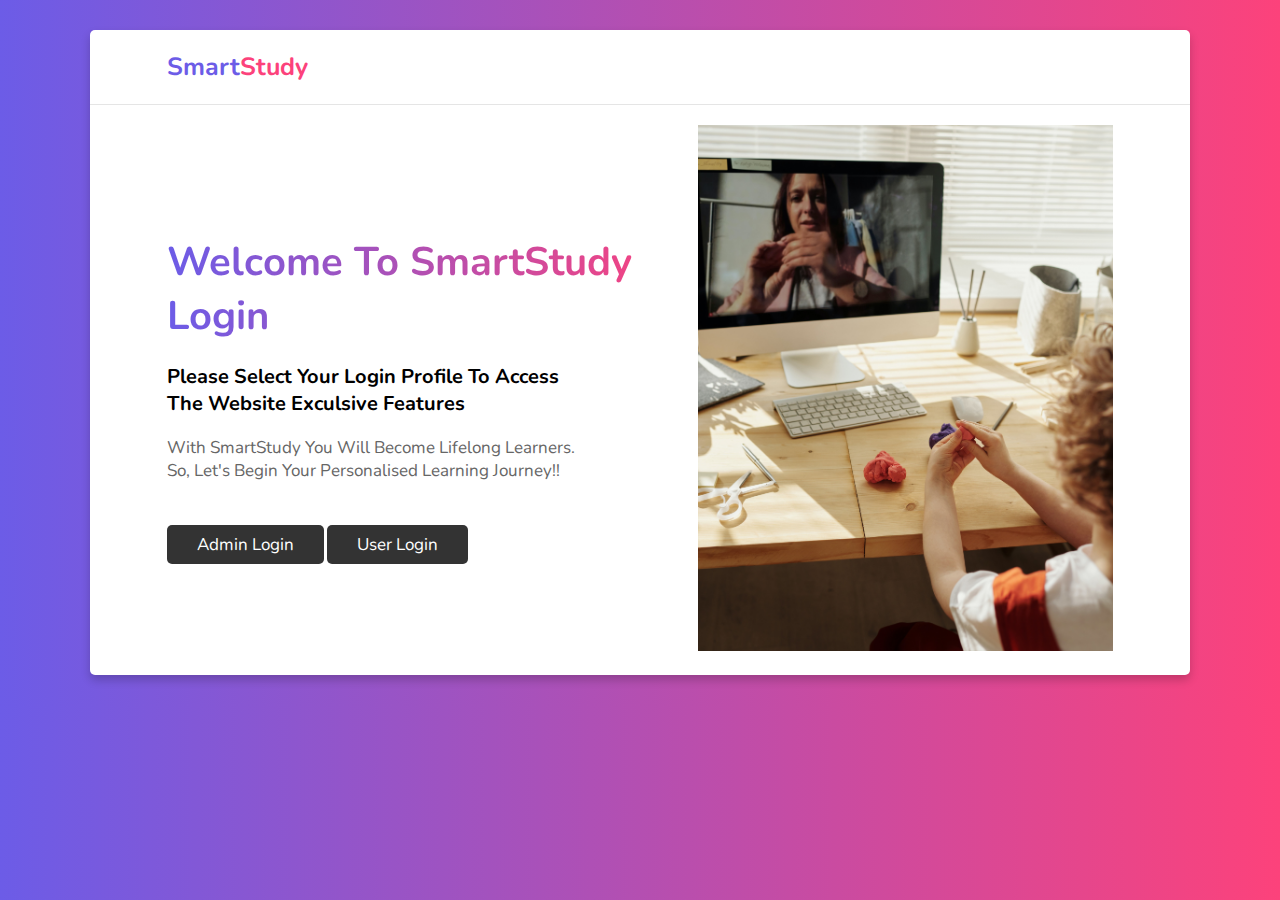
<file: MiniProj/src/main/webapp/index.html>
<!DOCTYPE html>
<html>
<head>

    <meta charset="UTF-8">
    <meta name="viewport" content="width=device-width, initial-scale=1.0">
    <title>home</title>

    <!-- font awesome cdn link  -->
    <link rel="stylesheet" href="https://cdnjs.cloudflare.com/ajax/libs/font-awesome/5.15.3/css/all.min.css">

    <!-- custom css file link  -->
    <link rel="stylesheet" href="style.css">
    
<title>Admin Login </title>
</head>

<body>



<div class="container">

<header>

    <a href="#" class="logo">Smart<span>Study</span></a>
    

    <div id="menu" class="fas fa-bars"></div>

</header>


<section class="home">

    <div class="content">
        <h3>Welcome to SmartStudy <br>Login</h3>
        

            <h1>Please select your Login Profile to access <br>
            the website exculsive features
            </h1>
            <br>
          <p>
         
            With SmartStudy You will Become lifelong learners. <br>
            So, Let's Begin your personalised learning journey!!
          </p>
          
          <br><br>
          
        
		<a href = "admin.html" class = "btn"> Admin login </a> 
		<a href = "home.html" class = "btn" > User Login</a>
    </div>

    <div class="image">
        
               <img src="land.jpg" alt="">
    </div>

</section>
</div>
</body>
</html>
</file>
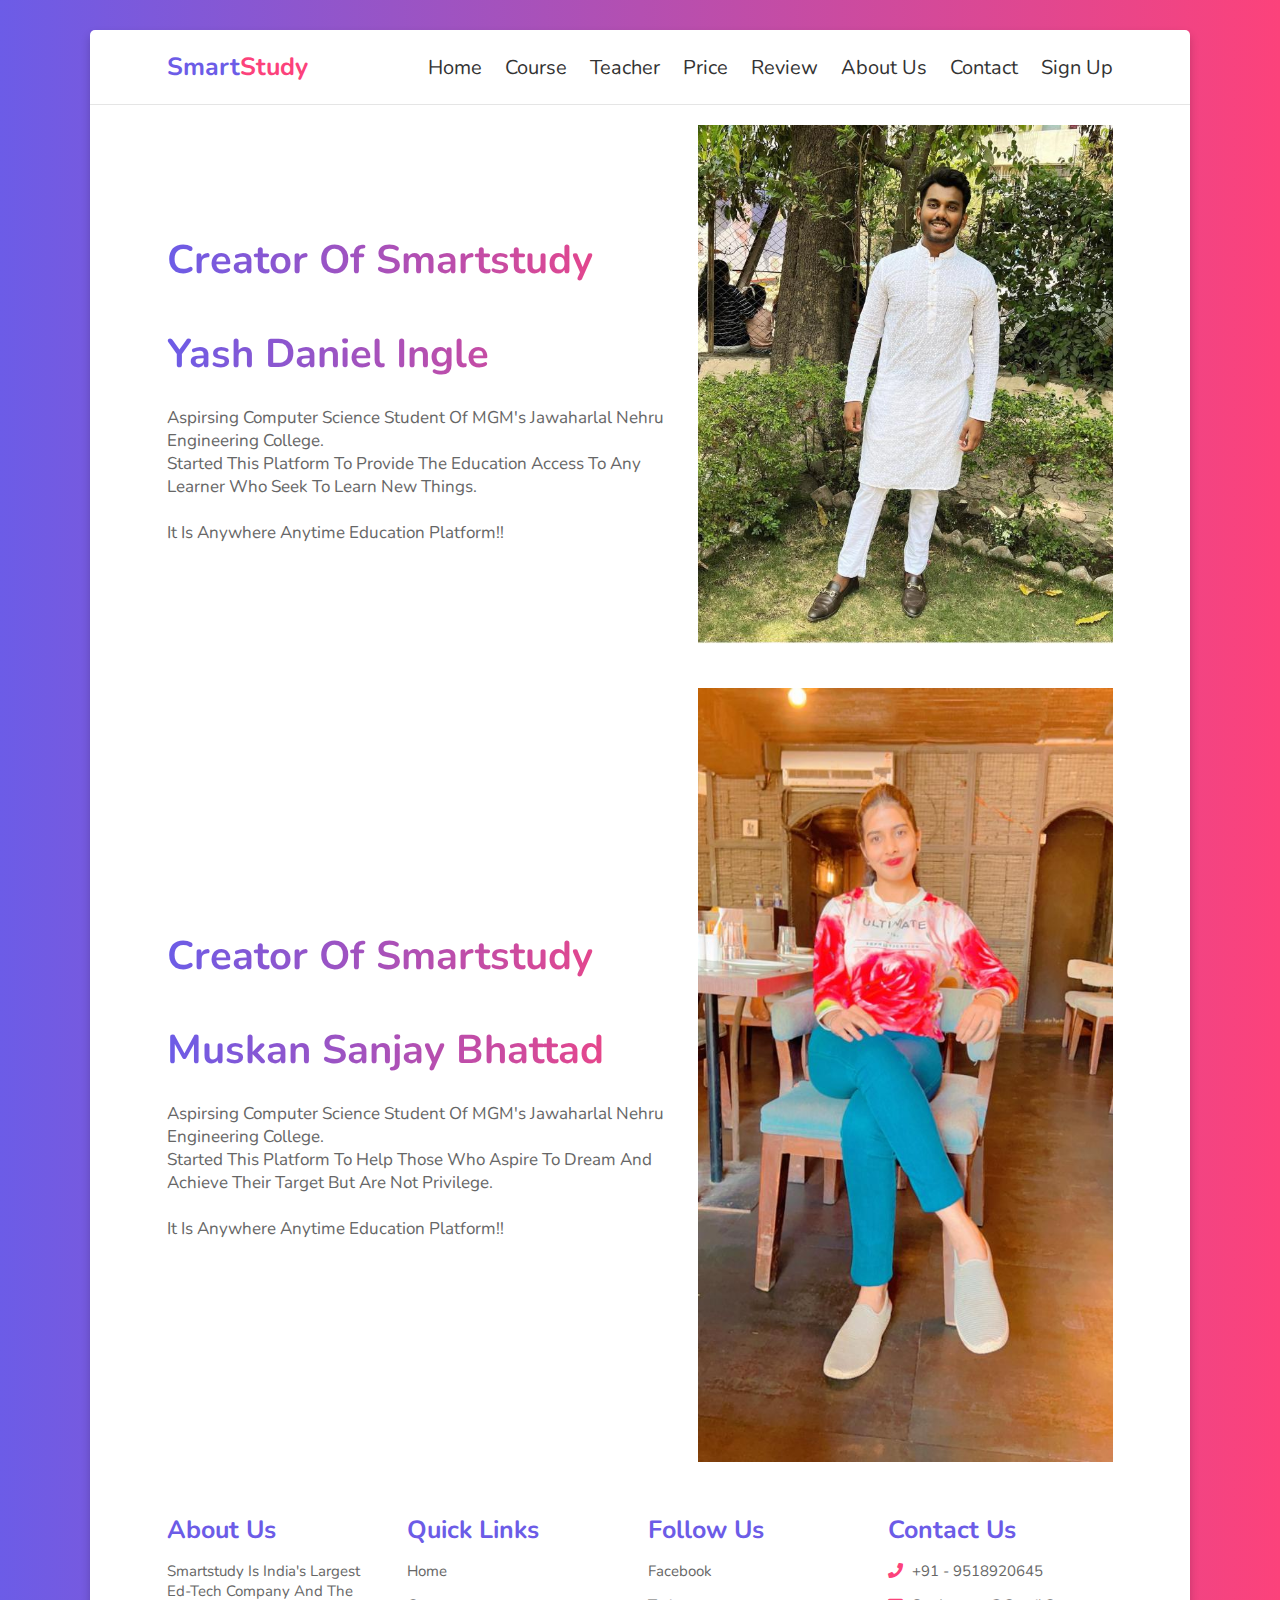
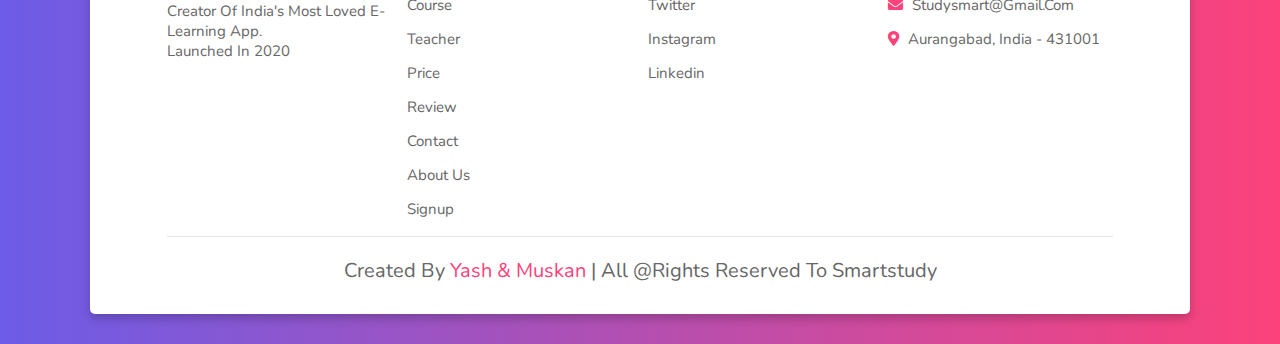
<file: MiniProj/src/main/webapp/aboutus.html>
<!DOCTYPE html>
<html lang="en">
<head>
    <meta charset="UTF-8">
    <meta name="viewport" content="width=device-width, initial-scale=1.0">
    <title>home</title>

    <!-- font awesome cdn link  -->
    <link rel="stylesheet" href="https://cdnjs.cloudflare.com/ajax/libs/font-awesome/5.15.3/css/all.min.css">

    <!-- custom css file link  -->
    <link rel="stylesheet" href="style.css">

</head>
<body>
    
<div class="container">

<header>

    <a href="home.html" class="logo">Smart<span>Study</span></a>
    

    <div id="menu" class="fas fa-bars"></div>

    <nav class="navbar">
       
        <a href="home.html">home</a>
        <a href="course.html">course</a>
        <a href="teacher.html">teacher</a>
        <a href="price.html">price</a>
        <a href="review.html">review</a>
        <a href="aboutus.html">About Us</a>
        <a href="contact.html">contact</a>
        <a href="signup.html">Sign Up</a>
    </nav>

</header>


<section class="home">

    <div class="content">
        <h3>Creator of Smartstudy</h3>
        <h3>Yash Daniel Ingle</h3>

        <p>
            Aspirsing Computer Science Student of MGM's Jawaharlal Nehru Engineering College.
            <br>Started this platform to provide the education access to any learner who seek to learn new things.</br>
            <br> It is anywhere anytime education platform!!
            </p>
            </p>
          
    </div>

    <div class="image">
        <img src="yash.jpeg" alt="">
    </div>

</section>


<section class="home">

    <div class="content">
        <h3>Creator of Smartstudy</h3>
        <h3>Muskan Sanjay Bhattad</h3>
        <p>

            Aspirsing Computer Science Student of MGM's Jawaharlal Nehru Engineering College.
            <br>Started this platform to help those who aspire to dream and achieve their target but are not privilege.</br>
            <br> It is anywhere anytime education platform!!
            </p>
        
    </div>

    <div class="image">
        <img src="mush.jpeg" alt="">
    </div>

</section>




<!-- footer section  -->

<section class="footer">

    <div class="box-container">

        <div class="box">
            <h3>about us</h3>
            <p>Smartstudy is India's largest<br> ed-tech company and the <br> creator of India's most loved E-learning app.<br>Launched in 2020</p>
        </div>

        <div class="box">
            <h3>quick links</h3>
            <a href="home.html">home</a>
            <a href="course.html">course</a>
            <a href="teacher.html">teacher</a>
            <a href="price.html">price</a>
            <a href="review.html">review</a>
            <a href="contact.html">contact</a>
            <a href="aboutus.html">About Us</a>
            <a href="signup.html">Signup</a>
        </div>

        <div class="box">
            <h3>follow us</h3>
            <a href="https://www.facebook.com/">facebook</a>
            <a href="https://twitter.com/home">twitter</a>
            <a href="https://instagram.com/_muskiii.___?igshid=YmMyMTA2M2Y=">instagram</a>
            <a href="https://www.linkedin.com/in/muskan-bhattad-bb73a121a">linkedin</a>
        </div>

        <div class="box">
            <h3>contact us</h3>
           <p> <i class="fas fa-phone"></i> +91 - 9518920645 </p>
           <p> <i class="fas fa-envelope"></i> studysmart@gmail.com </p>
           <p> <i class="fas fa-map-marker-alt"></i> Aurangabad, india - 431001 </p>
        </div>

    </div>

    <div class="credit"> created by <span> Yash & Muskan </span> | All @rights reserved to Smartstudy </div>

</section>

</div>


<script src="script.js"></script>

</body>
</html>
</file>
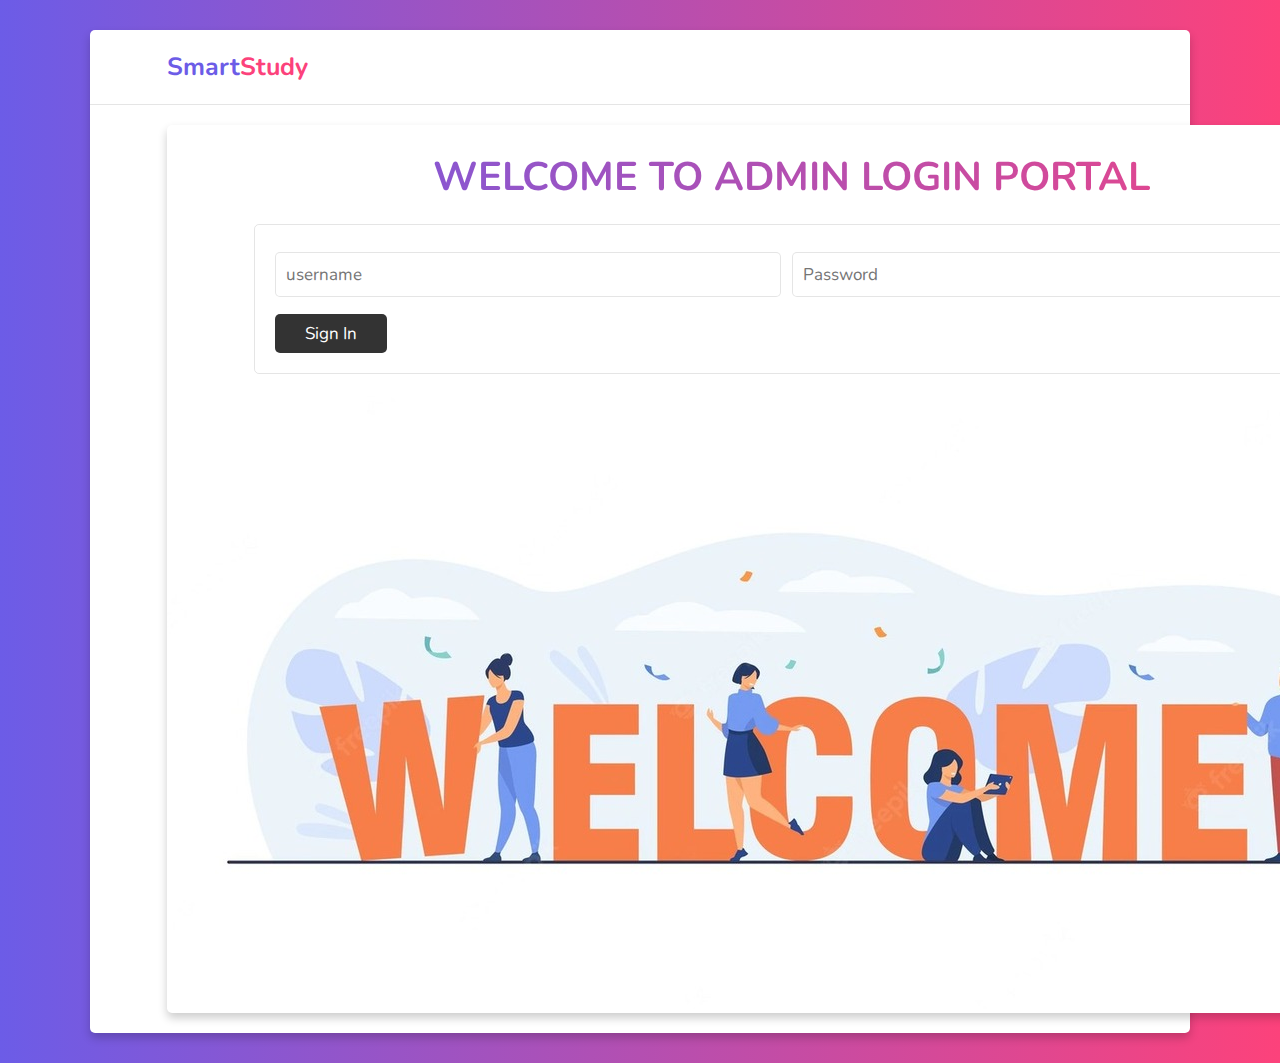
<file: MiniProj/src/main/webapp/admin.html>
<!DOCTYPE html>
<html>
<head>
    <meta charset="UTF-8">
    <meta name="viewport" content="width=device-width, initial-scale=1.0">
    <title>home</title>

    <!-- font awesome cdn link  -->
    <link rel="stylesheet" href="https://cdnjs.cloudflare.com/ajax/libs/font-awesome/5.15.3/css/all.min.css">

    <!-- custom css file link  -->
    <link rel="stylesheet" href="style.css">
<meta charset="ISO-8859-1">
<title>Admin Login </title>
</head>


<body>


<div class="container">

<header>

    <a href="#" class="logo">Smart<span>Study</span></a>
    
    <div id="menu" class="fas fa-bars"></div>

</header>


<section class="review">

<div class="container">


<h1 class="heading">Welcome to Admin Login Portal</h1>

<!-- contact section  -->

<section class="contact">

<form action="admin.jsp">


    <div class="inputBox">
       <input type="text" placeholder="username" name= "username"/> 
     
		<input type="password" placeholder="Password" name= "password" />
		
		<br><br>
	
				<button type = "submit" class = "btn">Sign In</button>
   </div>
</form>

</section>
<div class="image"><img src="we.jpg" alt=""></div>
</div>
</section>
</div>
</body>
</html>
</file>
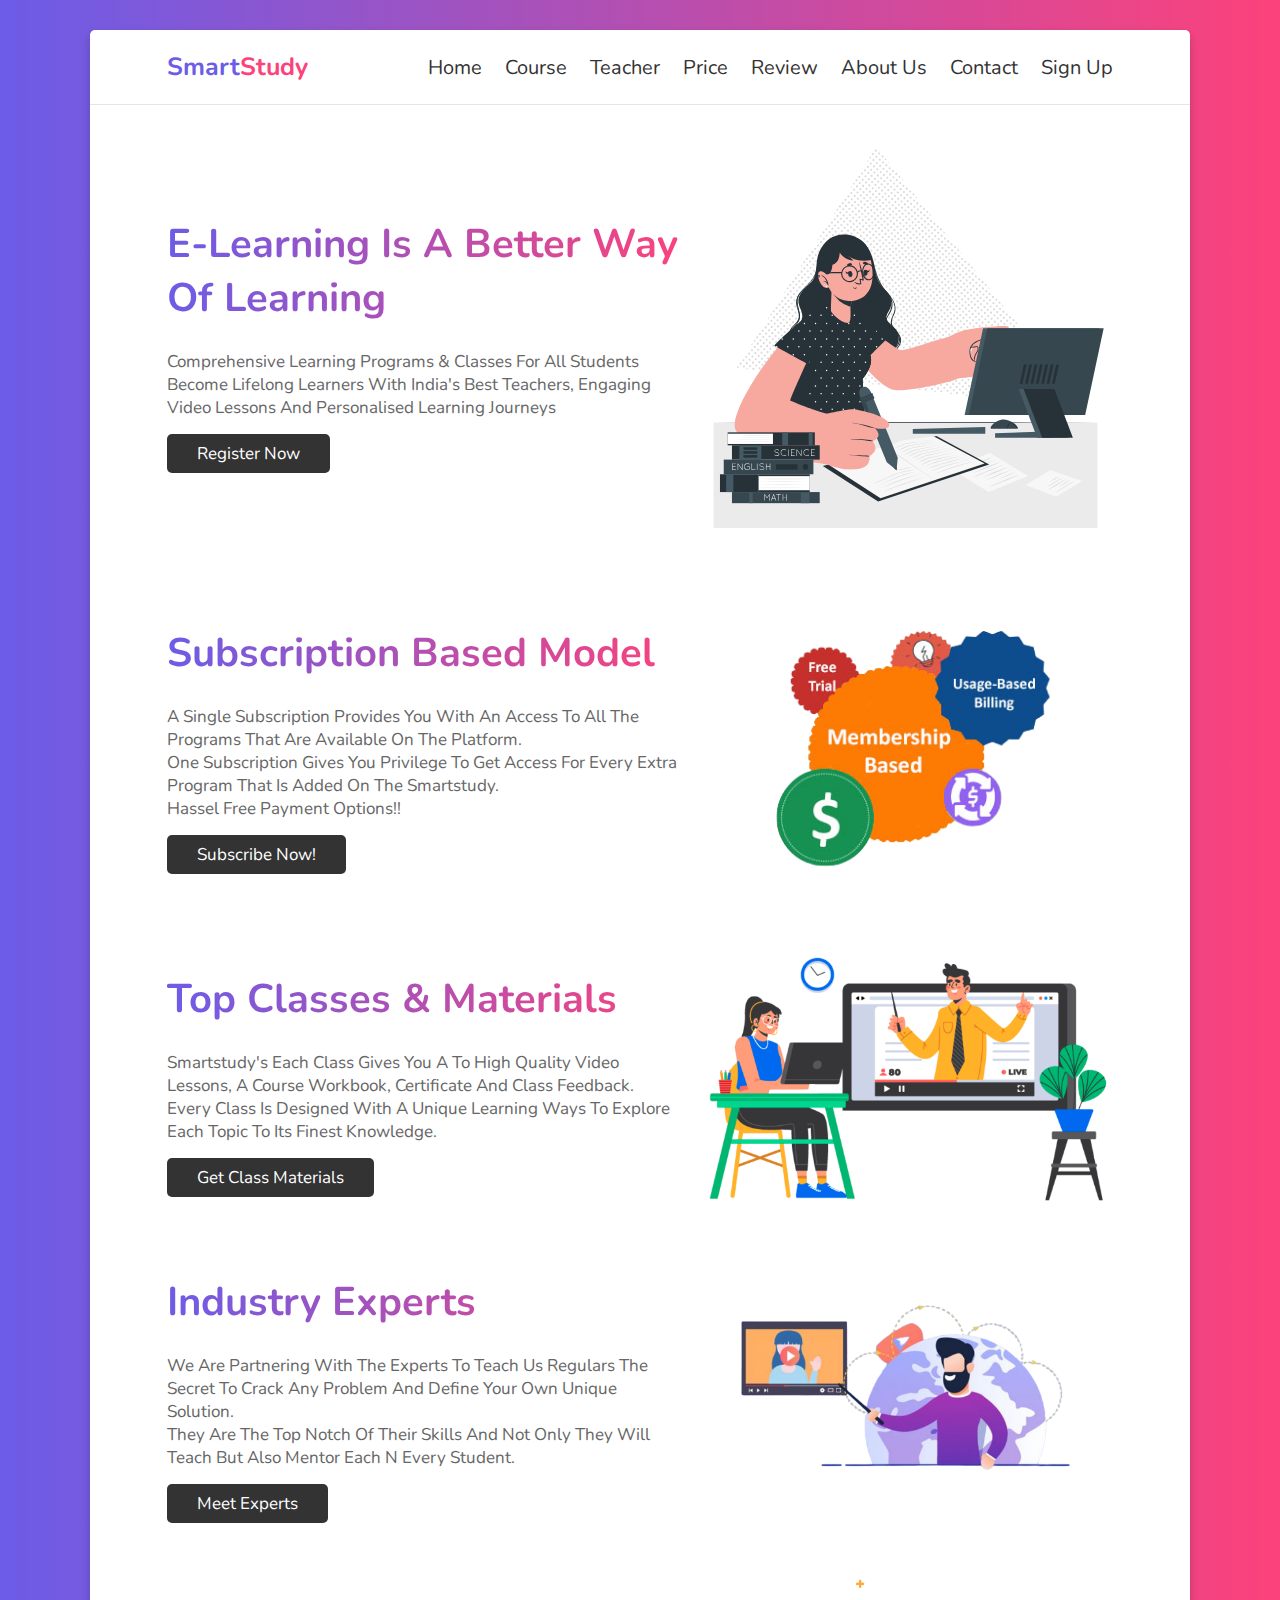
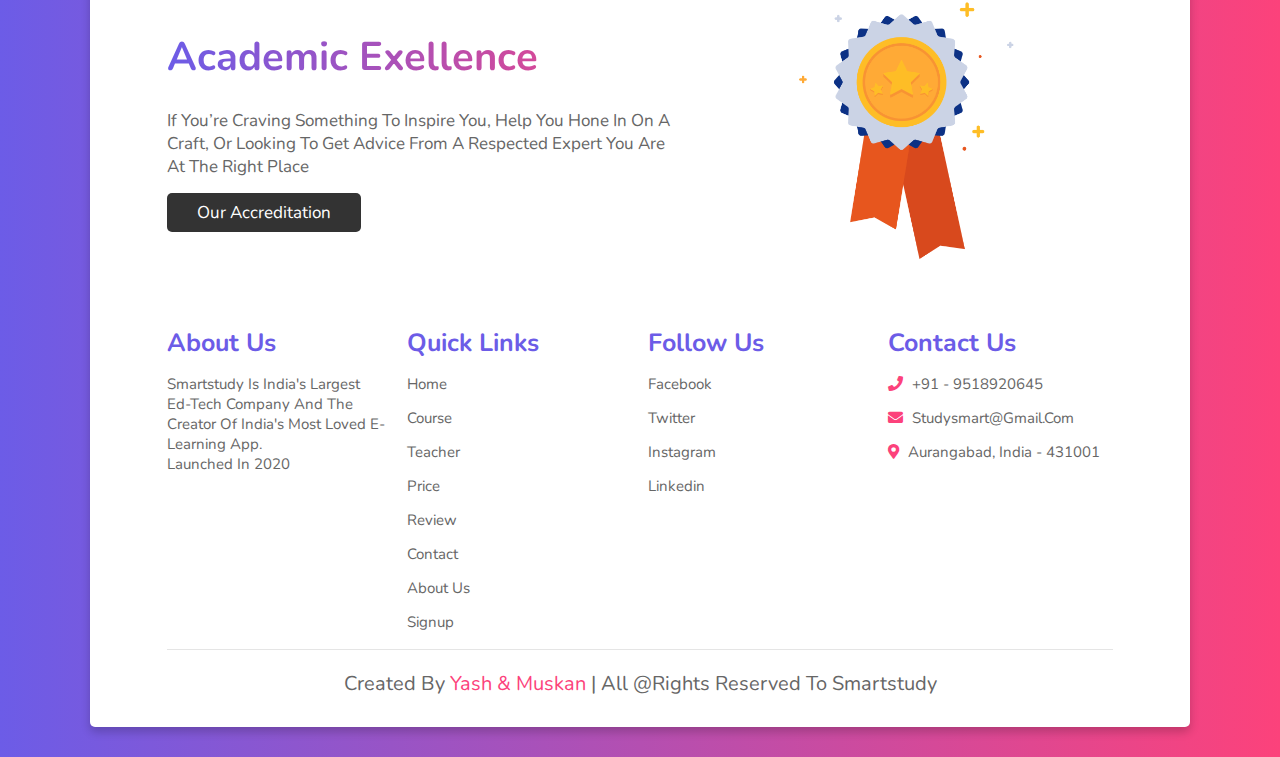
<file: MiniProj/src/main/webapp/home.html>
<!DOCTYPE html>
<html lang="en">
<head>
    <meta charset="UTF-8">
    <meta name="viewport" content="width=device-width, initial-scale=1.0">
    <title>home</title>

    <!-- font awesome cdn link  -->
    <link rel="stylesheet" href="https://cdnjs.cloudflare.com/ajax/libs/font-awesome/5.15.3/css/all.min.css">

    <!-- custom css file link  -->
    <link rel="stylesheet" href="style.css">

</head>
<body>
    
<div class="container">

<header>

    <a href="#" class="logo">Smart<span>Study</span></a>
    

    <div id="menu" class="fas fa-bars"></div>

    <nav class="navbar">
       
    	<a href="home.html">home</a>
        <a href="course.html">course</a>
        <a href="teacher.html">teacher</a>
        <a href="price.html">price</a>
        <a href="review.html">review</a>
        <a href="aboutus.html">About Us</a>
        <a href="contact.html">contact</a>
        <a href="signup.html">Sign Up</a>
    </nav>

</header>


<section class="home">

    <div class="content">
        <h3>E-learning is a better way of learning</h3>
        <p>

            Comprehensive learning programs
            & classes for all students
            
            Become lifelong learners with India's best teachers,
            engaging video lessons and personalised learning journeys
            </p>
        <a href="signup.html" class="btn">Register Now</a>
    </div>

    <div class="image">
        
        <img src="home-img.svg" alt="">
    </div>

</section>


<section class="home">

    <div class="content">
        <h3>Subscription based Model</h3>
        <p>

            A single subscription provides you with an access to all the programs that are available on the platform.
            <br>One subscription gives you privilege to get access for every extra program that is added on the Smartstudy.</br>
            Hassel free payment options!!
            </p>
        
        <a href="price.html" class="btn">Subscribe Now!</a>
    </div>

    <div class="image">
        <img src="sub_img-removebg-preview.png" alt="">
    </div>

</section>

<section class="home">

    <div class="content">
        <h3>Top classes & materials</h3>
        <p>
            Smartstudy's each class gives you a to high quality video lessons, a course workbook, certificate and class feedback.
            
            <br>Every class is designed with a unique learning ways to explore each topic to its finest knowledge.</br>
            </p>
        <a href="#" class="btn">get class materials</a>
    </div>

    <div class="image">
        <img src="topcls.jpg" alt="">
    </div>

</section>


<section class="home">

    <div class="content">
        <h3>Industry Experts</h3>
        <p>

            We are partnering with the experts to teach us regulars the secret to crack any problem and define your own unique solution.
            <br>They are the top notch of their skills and not only they will teach but also mentor each n every student.

            </p>
        <a href="teacher.html" class="btn">Meet Experts</a>
    </div>

    <div class="image">
        <img src="expert.png" alt="">
    </div>

</section>

<section class="home">

    <div class="content">
        <h3>Academic exellence</h3>
        <p>

            If you’re craving something to inspire you, help you hone in on a craft, or looking to get advice from a respected expert you are at the right place
            </p>
        <a href="#" class="btn">Our accreditation</a>
    </div>

    <div class="image">
        <img src="excl.gif" alt="">
    </div>

</section>


<!-- footer section  -->

<section class="footer">

    <div class="box-container">

        <div class="box">
            <h3>about us</h3>
            <p>Smartstudy is India's largest<br> ed-tech company and the <br> creator of India's most loved E-learning app.<br>Launched in 2020</p>
        </div>

        <div class="box">
            <h3>quick links</h3>
            <a href="home.html">home</a>
            <a href="course.html">course</a>
            <a href="teacher.html">teacher</a>
            <a href="price.html">price</a>
            <a href="review.html">review</a>
            <a href="contact.html">contact</a>
            <a href="aboutus.html">About Us</a>
            <a href="signup.html">Signup</a>
        </div>

        <div class="box">
            <h3>follow us</h3>
            <a href="https://www.facebook.com/">facebook</a>
            <a href="https://twitter.com/home">twitter</a>
            <a href="https://instagram.com/_muskiii.___?igshid=YmMyMTA2M2Y=">instagram</a>
            <a href="https://www.linkedin.com/in/muskan-bhattad-bb73a121a">linkedin</a>
        </div>

        <div class="box">
            <h3>contact us</h3>
           <p> <i class="fas fa-phone"></i> +91 - 9518920645 </p>
           <p> <i class="fas fa-envelope"></i> studysmart@gmail.com </p>
           <p> <i class="fas fa-map-marker-alt"></i> Aurangabad, india - 431001 </p>
        </div>

    </div>

    <div class="credit"> created by <span> Yash & Muskan </span> | All @rights reserved to Smartstudy </div>

</section>

</div>


<script src="script.js"></script>

</body>
</html>
</file>
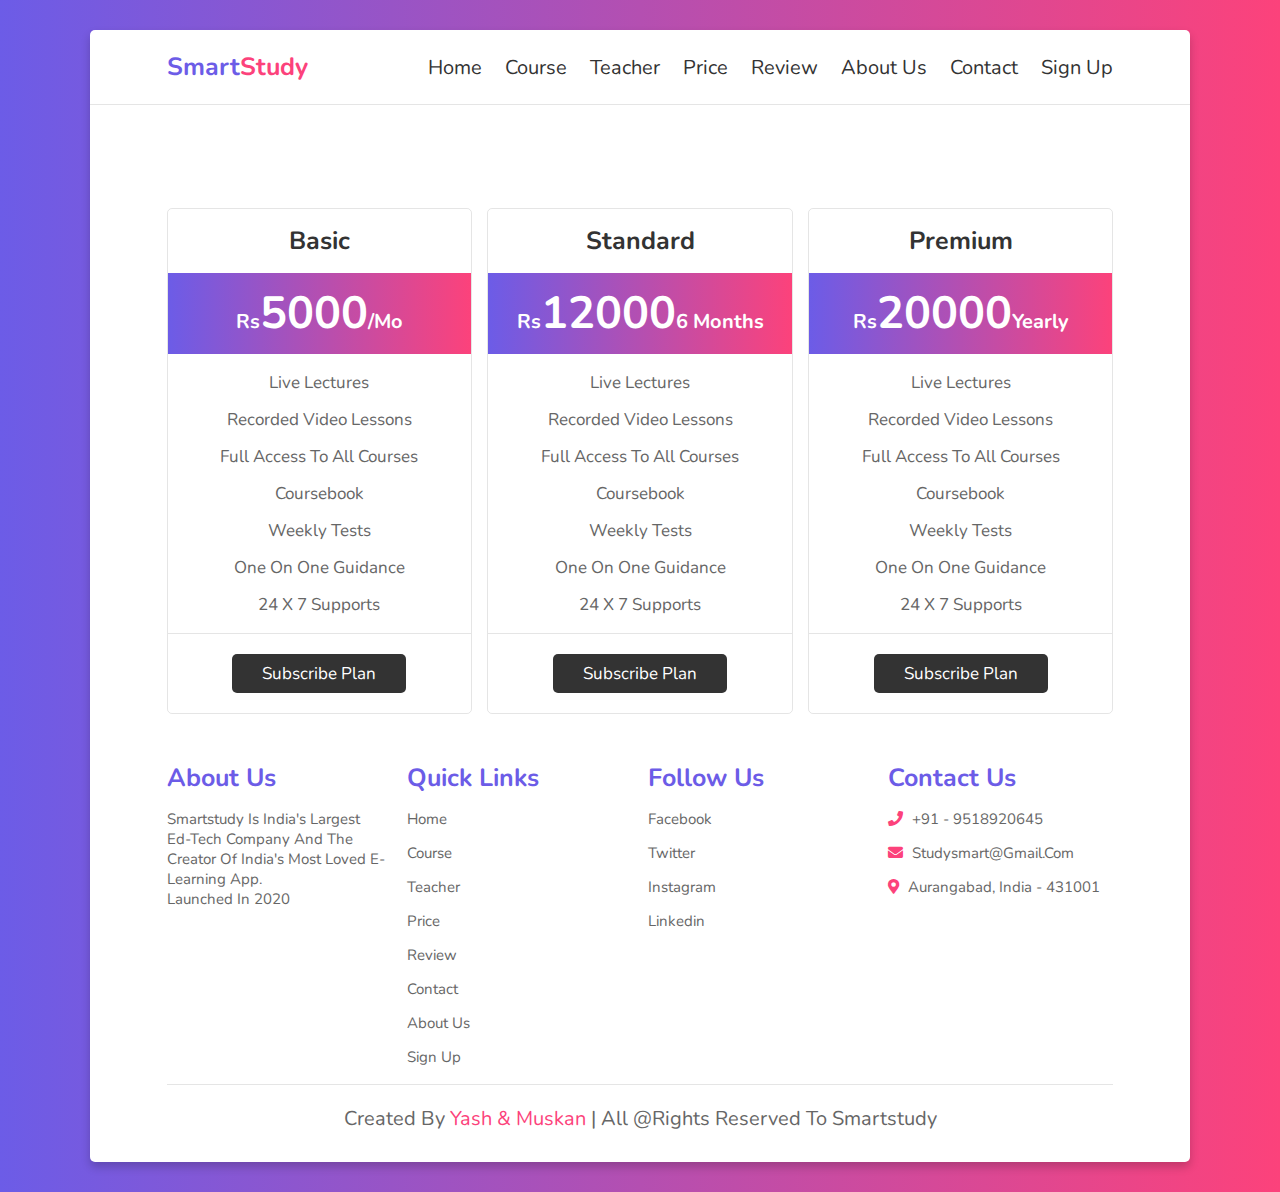
<file: MiniProj/src/main/webapp/price.html>
<!DOCTYPE html>
<html lang="en">
<head>
    <meta charset="UTF-8">
    <meta name="viewport" content="width=device-width, initial-scale=1.0">
    <title>price</title>

    <!-- font awesome cdn link  -->
    <link rel="stylesheet" href="https://cdnjs.cloudflare.com/ajax/libs/font-awesome/5.15.3/css/all.min.css">

    <!-- custom css file link  -->
    <link rel="stylesheet" href="style.css">

</head>
<body>
    
<div class="container">

<header>

    <a href="home.html" class="logo">Smart<span>Study</span></a>

    <div id="menu" class="fas fa-bars"></div>

    <nav class="navbar">
        <a href="home.html">home</a>
        <a href="course.html">course</a>
        <a href="teacher.html">teacher</a>
        <a href="price.html">price</a>
        <a href="review.html">review</a>
         <a href="aboutus.html">About Us</a>
        <a href="contact.html">contact</a>
        <a href="signup.html">Sign Up</a>
    </nav>

</header>

<marquee direction = "left">
<h1 class="heading"> select Your plan </h1>
</marquee>

<!-- price section  -->

<section class="price">

    <div class="box">
        <h3>basic</h3>
        <div class="amount"><span>Rs</span>5000<span>/mo</span></div>
        <ul>
            <li>Live Lectures</li>
            <li>Recorded Video lessons</li>
            <li>full Access to all courses</li>
            <li>coursebook</li>
            <li>Weekly tests</li>
            <li>One on one guidance</li>
            <li>24 x 7 supports</li>
        </ul>
        <a href="https://pages.razorpay.com/pl_JOtc5eT6MCADkd/view" class="btn"> Subscribe plan</a>
    </div>

    <div class="box">
        <h3>standard</h3>
        <div class="amount"><span>Rs</span>12000<span>6 months</span></div>
        <ul>
            <li>Live Lectures</li>
            <li>Recorded Video lessons</li>
            <li>full Access to all courses</li>
            <li>coursebook</li>
            <li>Weekly tests</li>
            <li>One on one guidance</li>
            <li>24 x 7 supports</li>
        </ul>
        <a href="https://pages.razorpay.com/pl_JOtcsh048KdiYS/view" class="btn"> Subscribe plan </a>
    </div>

    <div class="box">
        <h3>premium</h3>
        <div class="amount"><span>Rs</span>20000<span>Yearly</span></div>
        <ul>
            <li>Live Lectures</li>
            <li>Recorded Video lessons</li>
            <li>full Access to all courses</li>
            <li>coursebook</li>
            <li>Weekly tests</li>
            <li>One on one guidance</li>
            <li>24 x 7 supports</li>
        </ul>
        <a href="https://pages.razorpay.com/pl_JOtR0Nf8hCEZio/view" class="btn">Subscribe plan</a>
    </div>

</section>


<!-- footer section  -->
<section class="footer">

    <div class="box-container">

        <div class="box">
            <h3>about us</h3>
            <p>Smartstudy is India's largest<br> ed-tech company and the <br> creator of India's most loved E-learning app.<br>Launched in 2020</p>
        </div>

        <div class="box">
            <h3>quick links</h3>
            <a href="home.html">home</a>
            <a href="course.html">course</a>
            <a href="teacher.html">teacher</a>
            <a href="price.html">price</a>
            <a href="review.html">review</a>
            <a href="contact.html">contact</a>
            <a href="aboutus.html">About Us</a>
            <a href="signup.html">Sign Up</a>
        </div>

        <div class="box">
            <h3>follow us</h3>
            <a href="https://www.facebook.com/">facebook</a>
            <a href="https://twitter.com/home">twitter</a>
            <a href="https://instagram.com/_muskiii.___?igshid=YmMyMTA2M2Y=">instagram</a>
            <a href="https://www.linkedin.com/in/muskan-bhattad-bb73a121a">linkedin</a>
        </div>

        <div class="box">
            <h3>contact us</h3>
           <p> <i class="fas fa-phone"></i> +91 - 9518920645 </p>
           <p> <i class="fas fa-envelope"></i> studysmart@gmail.com </p>
           <p> <i class="fas fa-map-marker-alt"></i> Aurangabad, india - 431001 </p>
        </div>

    </div>

    <div class="credit"> created by <span> Yash & Muskan </span> | All @rights reserved to Smartstudy </div>

</section>

</div>

<!-- custom js file link -->
<script src="script.js"></script>

</body>
</html>
</file>
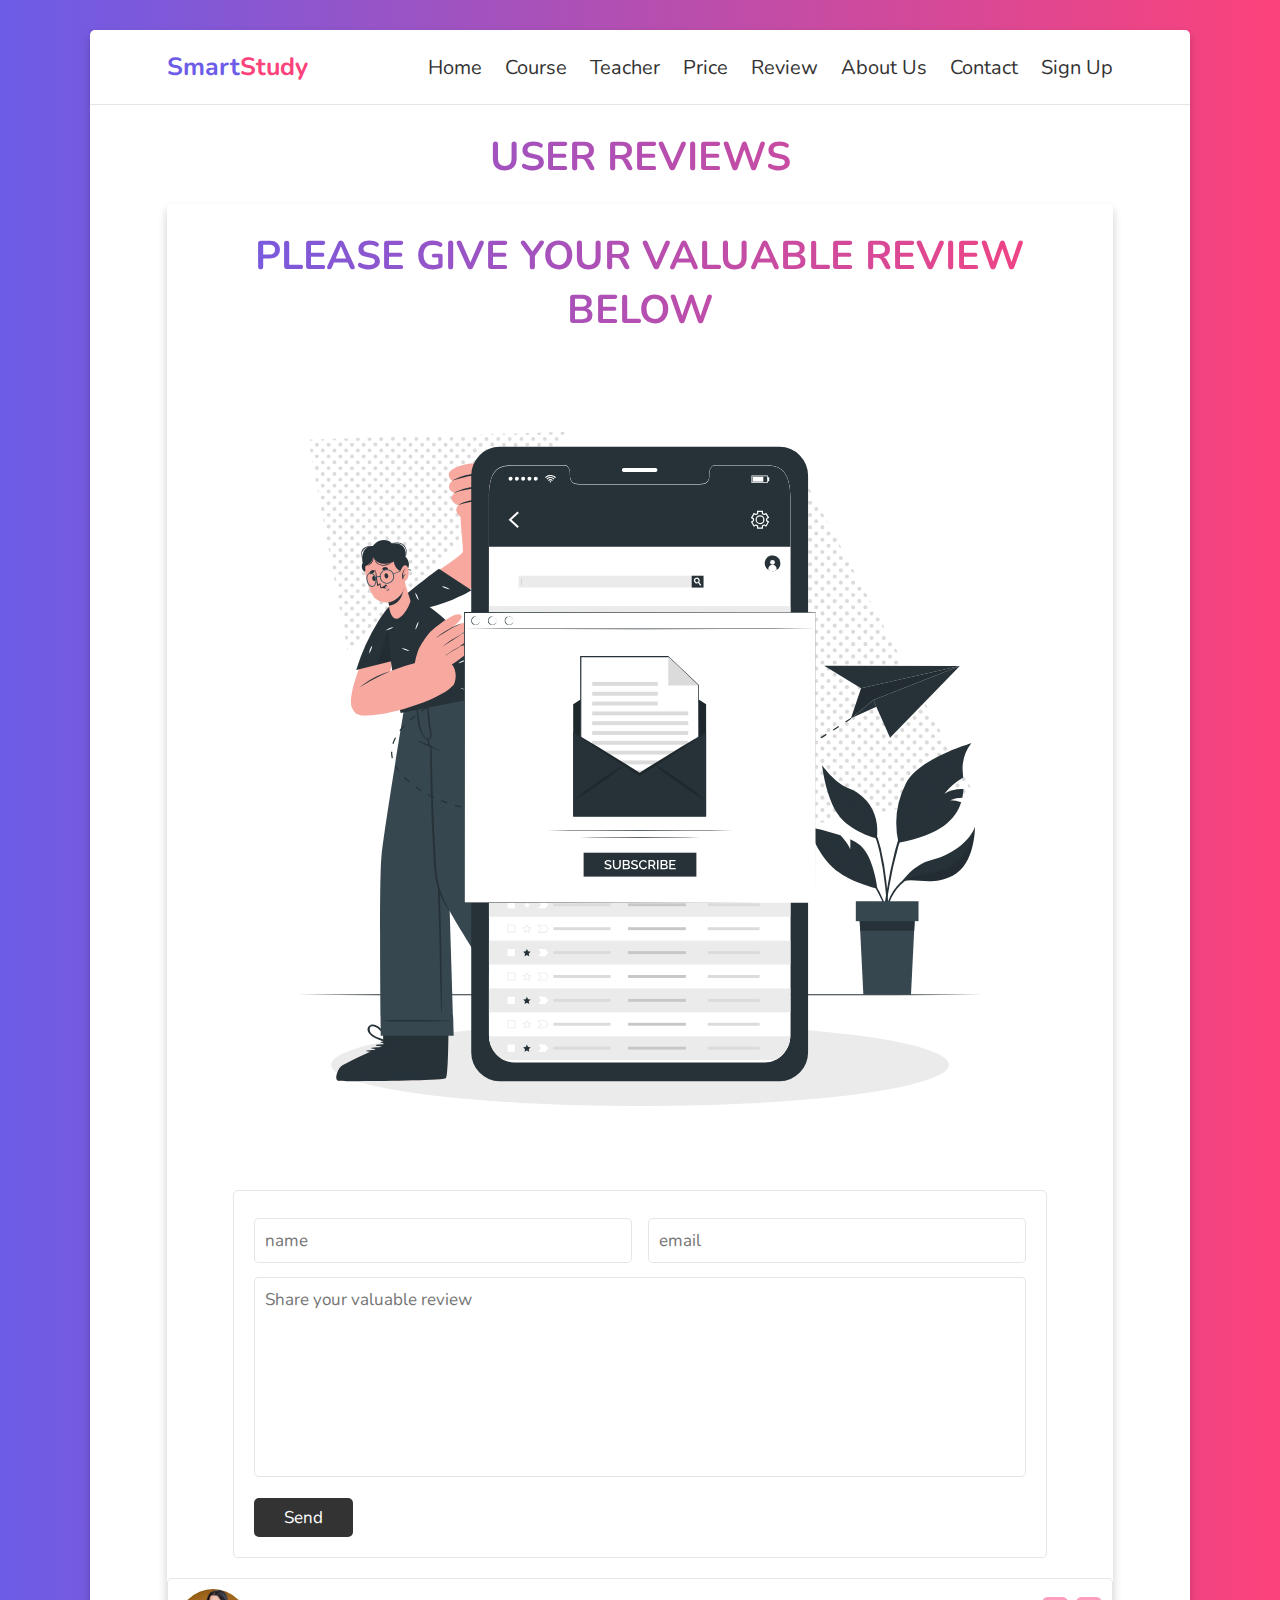
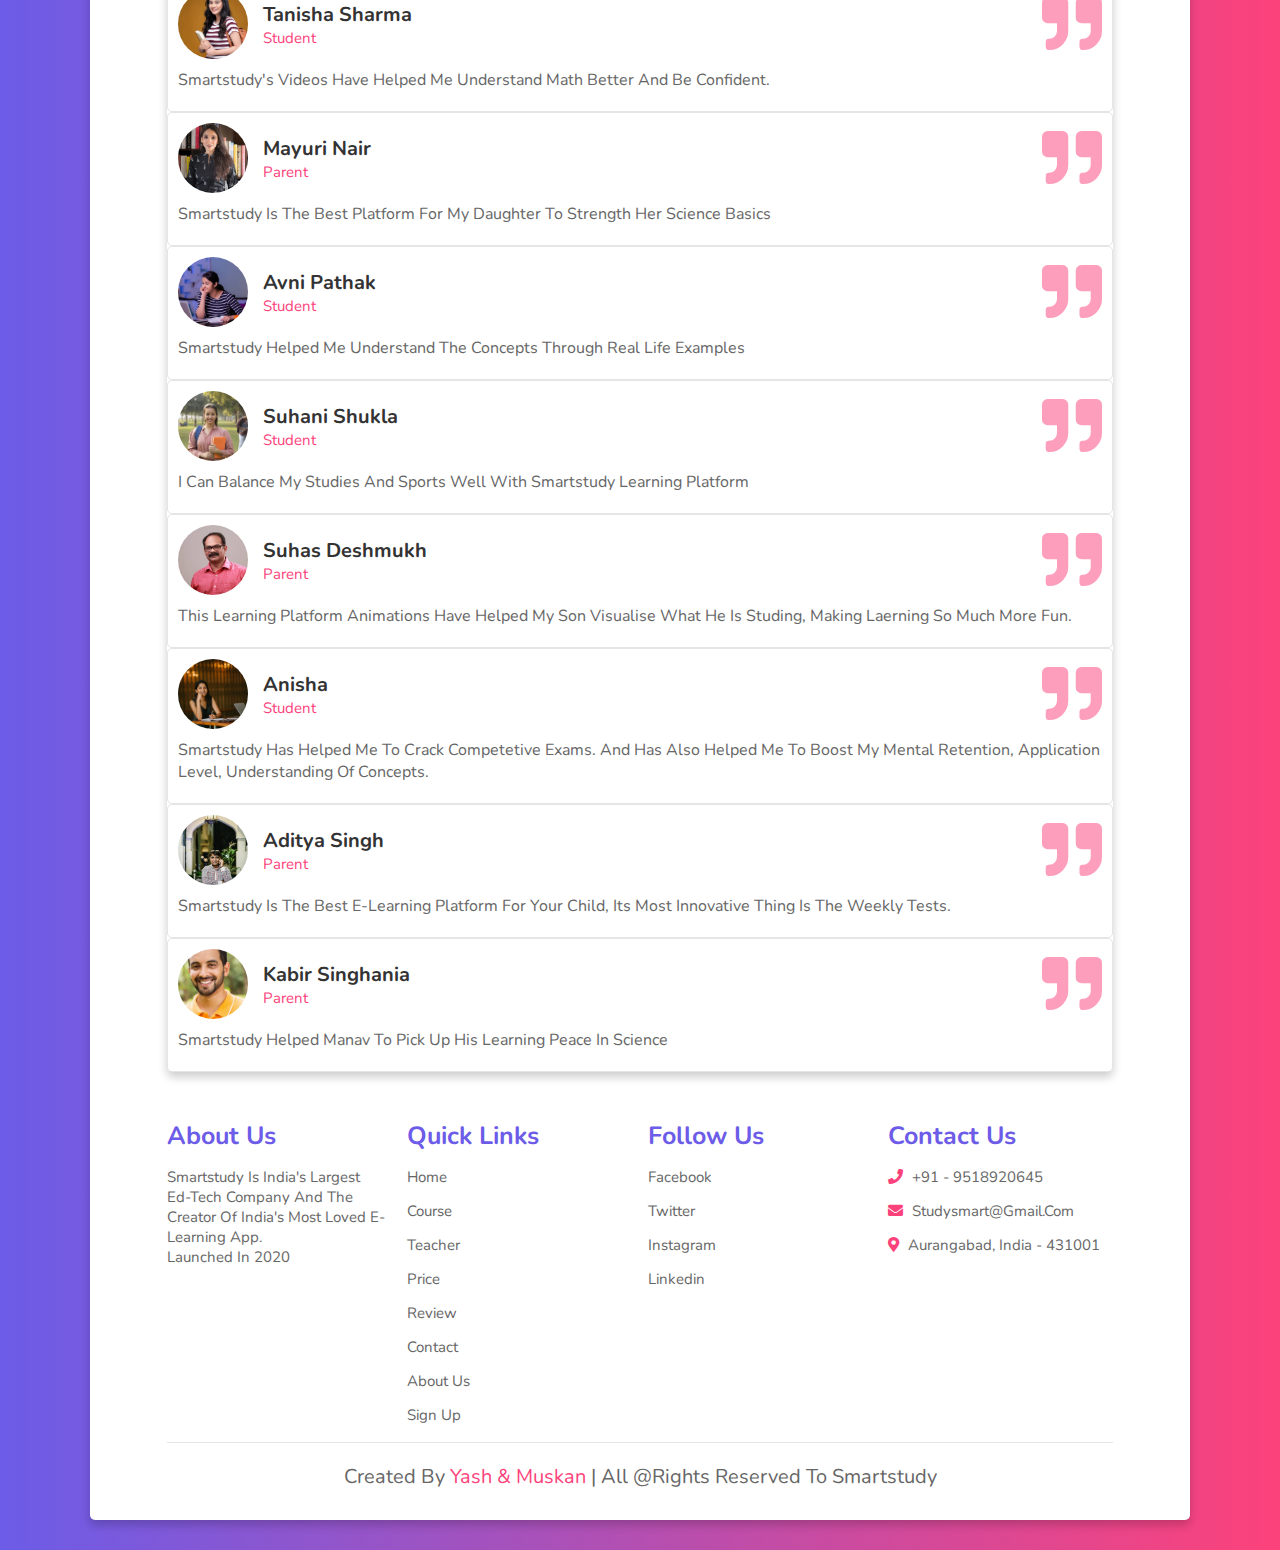
<file: MiniProj/src/main/webapp/review.html>
<!DOCTYPE html>
<html lang="en">
<head>
    <meta charset="UTF-8">
    <meta name="viewport" content="width=device-width, initial-scale=1.0">
    <title>review</title>

    <!-- font awesome cdn link  -->
    <link rel="stylesheet" href="https://cdnjs.cloudflare.com/ajax/libs/font-awesome/5.15.3/css/all.min.css">

    <!-- custom css file link  -->
    <link rel="stylesheet" href="style.css">

</head>
<body>
    
<div class="container">

<header>

    <a href="home.html" class="logo">Smart<span>Study</span></a>

    <div id="menu" class="fas fa-bars"></div>

    <nav class="navbar">
          <a href="home.html">home</a>
        <a href="course.html">course</a>
        <a href="teacher.html">teacher</a>
        <a href="price.html">price</a>
        <a href="review.html">review</a>
        <a href="aboutus.html">About Us</a>
        <a href="contact.html">contact</a>
        <a href="signup.html">Sign Up</a>
    </nav>

</header>

<h1 class="heading"> User Reviews </h1>


<!-- review section  -->

<section class="review">

<div class="container">


<h1 class="heading">Please give your valuable review below</h1>

<!-- contact section  -->

<section class="contact">

<div class="image">
    <img src="contact-img.svg" alt="">
</div>

<form action="review.jsp">

    <div class="inputBox">
        <input type="text" placeholder="name" name="name">
        <input type="email" placeholder="email" name="email">
    </div>

  

    <textarea placeholder="Share your valuable review" name="message" id="" cols="30" rows="10"></textarea>

    <input type="submit" class="btn" value="send">

</form>

</section>


    <div class="box">
        <div class="student">
            <div class="student-info">
                <img src="std1.jpg" alt="">
                <div class="info">
                    <h3>Tanisha sharma</h3>
                    <span>student</span>
                </div>
            </div>
            <i class="fas fa-quote-right"></i>
        </div>
        <p class="text">Smartstudy's videos have helped me understand math better and be confident. </p>
    </div>

    <div class="box">
        <div class="student">
            <div class="student-info">
                <img src="parent1.jpg" alt="">
                <div class="info">
                    <h3>Mayuri Nair</h3>
                    <span>Parent</span>
                </div>
            </div>
            <i class="fas fa-quote-right"></i>
        </div>
        <p class="text">Smartstudy is the best platform for my daughter to strength her science basics</p>
    </div>

    <div class="box">
        <div class="student">
            <div class="student-info">
                <img src="std2.jpg" alt="">
                <div class="info">
                    <h3>Avni Pathak</h3>
                    <span>student</span>
                </div>
            </div>
            <i class="fas fa-quote-right"></i>
        </div>
        <p class="text">Smartstudy helped me understand the concepts through real life examples</p>
    </div>

    <div class="box">
        <div class="student">
            <div class="student-info">
                <img src="std4.jpg" alt="">
                <div class="info">
                    <h3>Suhani Shukla</h3>
                    <span>student</span>
                </div>
            </div>
            <i class="fas fa-quote-right"></i>
        </div>
        <p class="text">I can balance my studies and sports well with Smartstudy learning platform</p>
    </div>

    <div class="box">
        <div class="student">
            <div class="student-info">
                <img src="parent3.jpg" alt="">
                <div class="info">
                    <h3>Suhas deshmukh</h3>
                    <span>Parent</span>
                </div>
            </div>
            <i class="fas fa-quote-right"></i>
        </div>
        <p class="text">This learning platform animations have helped my son visualise what he is studing, making laerning so much more fun.</p>
    </div>

    <div class="box">
        <div class="student">
            <div class="student-info">
                <img src="std3.jpg" alt="">
                <div class="info">
                    <h3>Anisha </h3>
                    <span>student</span>
                </div>
            </div>
            <i class="fas fa-quote-right"></i>
        </div>
        <p class="text">Smartstudy has helped me to crack competetive exams. And has also helped me to boost my mental retention, application level, understanding of concepts.</p>
    </div>

    <div class="box">
        <div class="student">
            <div class="student-info">
                <img src="parent4.jpg" alt="">
                <div class="info">
                    <h3>Aditya Singh</h3>
                    <span>Parent</span>
                </div>
            </div>
            <i class="fas fa-quote-right"></i>
        </div>
        <p class="text">Smartstudy is the best E-learning platform for your child, its most innovative thing is the weekly tests.</p>
    </div>

    <div class="box">
        <div class="student">
            <div class="student-info">
                <img src="parent5.jpg" alt="">
                <div class="info">
                    <h3>Kabir singhania</h3>
                    <span>Parent</span>
                </div>
            </div>
            <i class="fas fa-quote-right"></i>
        </div>
        <p class="text">Smartstudy helped manav to pick up his learning peace in science</p>
    </div>

</section>

<!-- footer section  -->

<section class="footer">

    <div class="box-container">

        <div class="box">
            <h3>about us</h3>
            <p>Smartstudy is India's largest<br> ed-tech company and the <br> creator of India's most loved E-learning app.<br>Launched in 2020</p>
        </div>

        <div class="box">
            <h3>quick links</h3>
            <a href="home.html">home</a>
            <a href="course.html">course</a>
            <a href="teacher.html">teacher</a>
            <a href="price.html">price</a>
            <a href="review.html">review</a>
            <a href="contact.html">contact</a>
            <a href="aboutus.html">About Us</a>
            <a href="signup.html">Sign Up</a>
        </div>

        <div class="box">
            <h3>follow us</h3>
            <a href="https://www.facebook.com/">facebook</a>
            <a href="https://twitter.com/home">twitter</a>
            <a href="https://instagram.com/_muskiii.___?igshid=YmMyMTA2M2Y=">instagram</a>
            <a href="https://www.linkedin.com/in/muskan-bhattad-bb73a121a">linkedin</a>
        </div>

        <div class="box">
            <h3>contact us</h3>
           <p> <i class="fas fa-phone"></i> +91 - 9518920645 </p>
           <p> <i class="fas fa-envelope"></i> studysmart@gmail.com </p>
           <p> <i class="fas fa-map-marker-alt"></i> Aurangabad, india - 431001 </p>
        </div>

    </div>

    <div class="credit"> created by <span> Yash & Muskan </span> | All @rights reserved to Smartstudy </div>

</section>

</div>




<!-- custom js file link -->
<script src="script.js"></script>

</body>
</html>
</file>
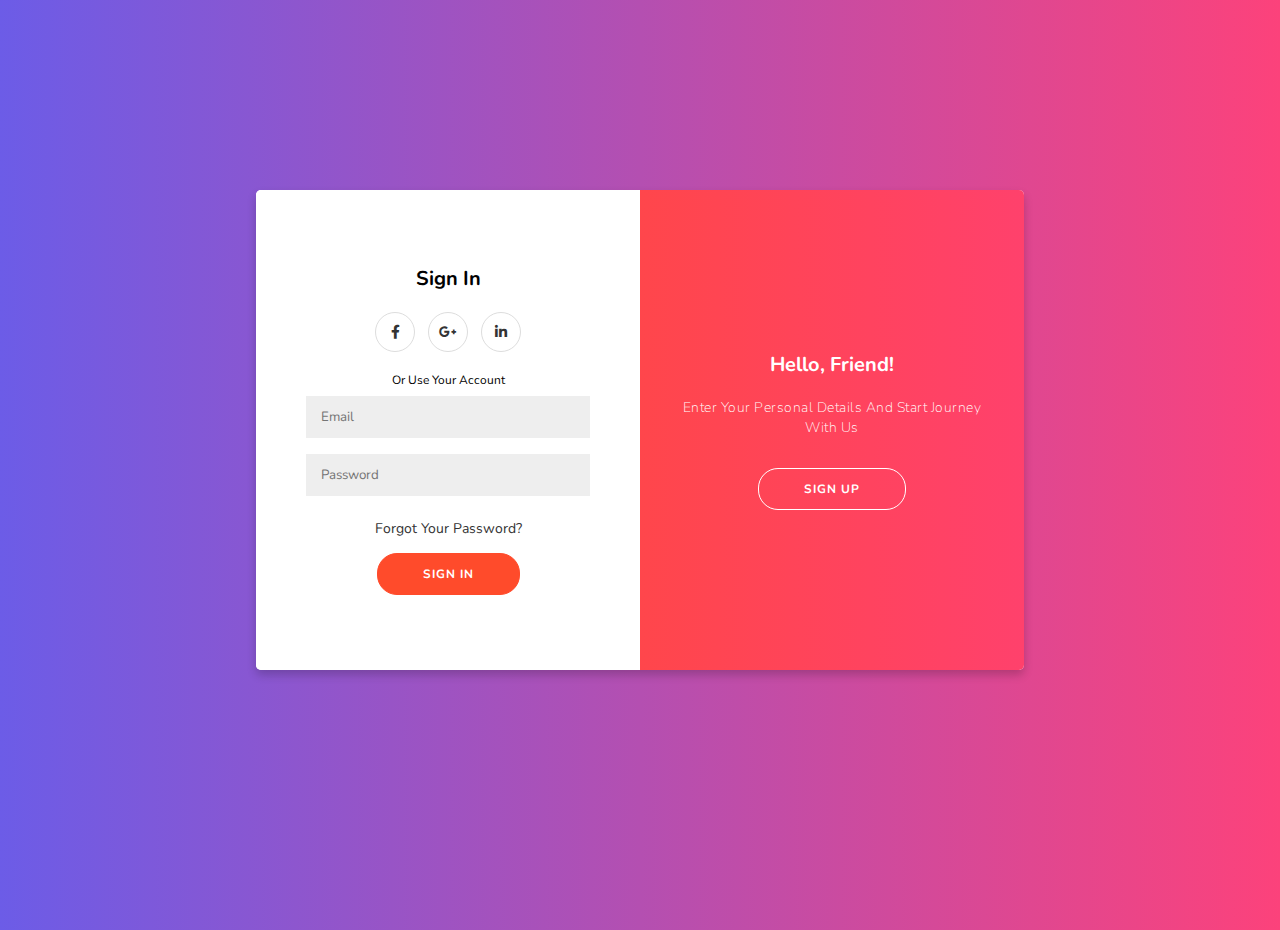
<file: MiniProj/src/main/webapp/signup.html>
<!-- sign up section  -->

<!DOCTYPE html>
<html lang="en">

    <head>
     
        <meta charset="UTF-8">
        <meta name="viewport" content="width=device-width, initial-scale=1.0">
        <title>Sign Up</title>
    
        <!-- font awesome cdn link  -->
        <link rel="stylesheet" href="https://cdnjs.cloudflare.com/ajax/libs/font-awesome/5.15.3/css/all.min.css">
    
        <!-- custom css file link  -->
        <link rel="stylesheet" href="style1.css">
		<link rel="stylesheet" href="style.css">
    
    </head>
<body>

	<div class="container" id="container">
		<div class="form-container sign-up-container">
			<form action="mysql.jsp">
				<h1>Create Account</h1>
				<div class="social-container">
					<a href="https://www.facebook.com/" class="social"><i class="fab fa-facebook-f"></i></a>
					<a href="https://accounts.google.com/signin/v2/identifier?service=accountsettings&continue=https%3A%2F%2Fmyaccount.google.com%2F%3Futm_source%3Dsign_in_no_continue%26pli%3D1&ec=GAlAwAE&flowName=GlifWebSignIn&flowEntry=AddSession" class="social"><i class="fab fa-google-plus-g"></i></a>
					<a href="https://www.linkedin.com/home" class="social"><i class="fab fa-linkedin-in"></i></a>
				</div>
				<span>or use your email for registration</span>
				<input type="text" placeholder="Name" name= "name" />
				<input type="email" placeholder="Email"  name = "email"/>
				<input type="password" placeholder="Password"  name="password"/>
				<button type = "submit" >Sign Up</button>
			</form>
		</div>
		<div class="form-container sign-in-container">
			<form action="signin.jsp">
				<h1>Sign in</h1>
				<div class="social-container">
					<a href="https://www.facebook.com/" class="social"><i class="fab fa-facebook-f"></i></a>
					<a href="https://accounts.google.com/signin/v2/identifier?service=accountsettings&continue=https%3A%2F%2Fmyaccount.google.com%2F%3Futm_source%3Dsign_in_no_continue%26pli%3D1&ec=GAlAwAE&flowName=GlifWebSignIn&flowEntry=AddSession" class="social"><i class="fab fa-google-plus-g"></i></a>
					<a href="https://www.linkedin.com/home" class="social"><i class="fab fa-linkedin-in"></i></a>
				</div>
				<span>or use your account</span>
				<input type="email" placeholder="Email" name= "email"/>
				<input type="password" placeholder="Password" name= "password" />
				<a href="#">Forgot your password?</a>
				<button type = "submit">Sign In</button>
			</form>
		</div>
		<div class="overlay-container">
			<div class="overlay">
				<div class="overlay-panel overlay-left">
					<h1>Welcome Back!</h1>
					<p>To keep connected with us please login with your personal info</p>
					<button class="ghost" id="signIn">Sign In</button>
				</div>
				<div class="overlay-panel overlay-right">
					<h1>Hello, Friend!</h1>
					<p>Enter your personal details and start journey with us</p>
					<button class="ghost" id="signUp">Sign Up</button>
				</div>
			</div>
		</div>
	</div>
	

<script src="script1.js"></script>

</body>

</html>
</file>
<file: MiniProj/src/main/webapp/style.css>
@import url('https://fonts.googleapis.com/css2?family=Nunito:wght@200;300;400;600;700&display=swap');

:root{
  --violet:#6c5ce7;
  --pink:#FC427B;
  --gradient:linear-gradient(90deg, var(--violet), var(--pink));
}

*{
  font-family: 'Nunito', sans-serif;
  margin:0; padding:0;
  box-sizing: border-box;
  outline: none; border:none;
  text-decoration: none;
  text-transform: capitalize;
  transition: all .2s ease-out;
}

html{
  font-size: 62.5%;
  overflow-x: hidden;
}

html::-webkit-scrollbar{
  width:1rem;
}

html::-webkit-scrollbar-track{
  background:#333;
}

html::-webkit-scrollbar-thumb{
  background:#fff;
  border-radius: 5rem;
}

body{
  background:var(--gradient);
  padding:3rem 7%;
}

section{
  padding:2rem 7%;
}

.container{
  background:#fff;
  border-radius: .5rem;
  box-shadow: 0 .5rem 1rem rgba(0,0,0,.2);
}

.heading{
  color:transparent;
  background:var(--gradient);
  -webkit-background-clip: text;
  background-clip: text;
  padding:0 1rem;
  padding-top: 2.5rem;
  text-align: center;
  font-size: 4rem;
  text-transform: uppercase;
}

.btn{
  display: inline-block;
  margin-top: 1rem;
  padding:.8rem 3rem;
  border-radius: .5rem;
  background:#333;
  color:#fff;
  cursor: pointer;
  font-size: 1.7rem;
}

.btn:hover{
  background:var(--pink);
}

header{
  display: flex;
  align-items: center;
  justify-content: space-between;
  width: 100%;
  padding:2rem 7%;
  border-bottom: .1rem solid rgba(0,0,0,.1);
  position: relative;
  z-index: 1000;
}

header .logo{
  font-size: 2.5rem;
  color:var(--violet);
  font-weight: bold;
}

header .logo span{
  color:var(--pink);
}

header .navbar a{
  margin-left: 2rem;
  font-size: 2rem;
  color:#333;
}

header .navbar a:hover{
  color:var(--pink);
}

#menu{
  font-size: 2.5rem;
  padding:.5rem 1rem;
  border-radius: .3rem;
  border:.1rem solid rgba(0,0,0,.2);
  cursor: pointer;
  display: none;
}

.home{
  display: flex;
  flex-wrap: wrap;
  gap:1.5rem;
  align-items: center;
}

.home .content{
  flex:1 1 40rem;
}

.home .image{
  flex:1 1 30rem;
}
.home .image img{
  width:100%;
}


.home .content h3{
  color:transparent;
  background:var(--gradient);
  -webkit-background-clip: text;
  background-clip: text;
  font-size: 4rem;
  padding-top: 20px;
  padding-bottom: 20px;

}

.home .content p{
  padding:.5rem 0;
  font-size: 1.7rem;
  color:#666;
}

.course{
  display: flex;
  flex-wrap: wrap;
  gap:1.5rem;
}

.course .box{
  flex:1 1 30rem;
  border-radius: .5rem;
  border:.1rem solid rgba(0,0,0,.1);
  padding:1rem;
  position: relative;
}

.course .box img{
  height:20rem;
  width:100%;
}

.course .box .amount{
  position: absolute;
  top:1rem; left:1rem;
  font-size: 2rem;
  padding:.5rem 1rem;
  background:var(--pink);
  color:#fff;
  border-radius: .5rem;
}

.course .box .stars i{
  color:var(--violet);
  font-size: 1.5rem;
  padding:1rem 0;
}

.course .box h3{
  color:var(--pink);
  font-size: 2.5rem;
}

.course .box p{
  color:#666;
  font-size: 1.5rem;
  padding:.5rem 0;
}

.course .icons{
  display: flex;
  justify-content: space-between;
  border-top: .1rem solid rgba(0,0,0,.1);
  margin-top: 1rem;
  padding:.5rem;
  padding-top: 1rem;
}

.course .icons p{
  color:#666;
  font-size: 1.3rem;
}

.course .icons p i{
  padding-right: .4rem;
  color:var(--pink);
}

.teacher{
  display: flex;
  flex-wrap: wrap;
  gap:1.5rem;
}

.teacher .box{
  flex:1 1 33rem;
  border:.1rem solid rgba(0,0,0,.1);
  border-radius:.5rem;
  padding:1.5rem;
  text-align: center;
}

.teacher .box img{
  height: 10rem;
  width:10rem;
  margin:.5rem 0;
  border-radius: 50%;
  object-fit: cover;
}

.teacher .box h3{
  color:var(--violet);
  font-size: 2.5rem;
}

.teacher .box span{
  color:var(--pink);
  font-size: 2rem;
}

.teacher .box p{
  color:#666;
  font-size: 1.5rem;
  padding:1rem 0;
}

.teacher .box .share a{
  height:4rem;
  width:4rem;
  line-height: 4rem;
  font-size: 2rem;
  background:var(--pink);
  border-radius: .5rem;
  margin:.3rem;
  color:#fff;
}

.teacher .box .share a:hover{
  background:var(--violet);
}

.price{
  display: flex;
  flex-wrap: wrap;
  gap:1.5rem;
}

.price .box{
  flex:1 1 30rem;
  text-align: center;
  border:.1rem solid rgba(0,0,0,.1);
  border-radius: .5rem;
}

.price .box h3{
  font-size: 2.5rem;
  color:#333;
  padding:1.5rem 0;
}

.price .box .amount{
  font-size: 4.5rem;
  color:#fff;
  padding:1rem 0;
  background:var(--gradient);
  font-weight: bold;
}

.price .box .amount span{
  font-size: 2rem;
}

.price .box  ul{
  border-bottom: .1rem solid rgba(0,0,0,.1);
  padding: 1rem 0;
  list-style: none;
}

.price .box ul li{
  padding:.7rem 0;
  font-size: 1.7rem;
  color:#666;
}

.price .box .btn{
  margin:2rem 0;
}

.review{
  display: flex;
  flex-wrap: wrap;
  gap:1.5rem;
}

.review .box{
  border-radius: .5rem;
  border:.1rem solid rgba(0,0,0,.1);
  padding:1rem;
  flex:1 1 50rem;
}

.review .box .student{
  display: flex;
  align-items: center;
  justify-content: space-between;
}

.review .box .student .student-info{
  display: flex;
  align-items: center;
}

.review .box .student i{
  font-size: 6rem;
  color:var(--pink);
  opacity: .5;
}

.review .box .student .student-info img{
  border-radius: 50%;
  object-fit: cover;
  height: 7rem;
  width:7rem;
  margin-right: 1.5rem;
}

.review .box .student .student-info h3{
  font-size: 2rem;
  color:#333;
}

.review .box .student .student-info span{
  font-size: 1.5rem;
  color:var(--pink);
}

.review .box .text{
  padding:1rem 0;
  font-size: 1.6rem;
  color:#666;
}

.contact{
  display: flex;
  flex-wrap: wrap;
  gap:1.5rem;
}

.contact .image{
  flex:1 1 35rem;
}

.contact .image img{
  width:100%;
}

.contact form{
  flex:1 1 50rem;
  border:.1rem solid rgba(0,0,0,.1);
  border-radius: .5rem;
  padding:2rem;
}

.contact form .inputBox{
  display: flex;
  justify-content: space-between;
  flex-wrap: wrap;
}

.contact form .inputBox input,
.contact form .box, 
.contact form textarea{
  width: 100%;
  padding:1rem;
  margin:.7rem 0;
  font-size: 1.7rem;
  border:.1rem solid rgba(0,0,0,.1);
  border-radius: .5rem;
  text-transform: none;
  color:#333;
} 

.contact form .inputBox input:focus,
.contact form .box:focus, 
.contact form textarea:focus{
  border-color: var(--pink);
}

.contact form .inputBox input{
  width:49%;
}

.contact form textarea{
  height: 20rem;
  resize: none;
}



.footer .box-container{
  display: flex;
  flex-wrap: wrap;
  gap:1.5rem;
}

.footer .box-container .box{
  flex:1 1 20rem;
}

.footer .box-container .box h3{
  font-size: 2.5rem;
  color:var(--violet);
  padding:.7rem 0;
}

.footer .box-container .box p{
  font-size: 1.5rem;
  color:#666;
  padding:.7rem 0;
}

.footer .box-container .box a{
  display: block;
  font-size: 1.5rem;
  color:#666;
  padding:.7rem 0;
}

.footer .box-container .box a:hover{
  color:var(--pink);
}

.footer .box-container .box p i{
  padding-right: .5rem;
  color:var(--pink);
}

.footer .credit{
  font-size: 2rem;
  margin-top: 1rem;
  padding:1rem;
  padding-top: 2rem;
  text-align: center;
  border-top: .1rem solid rgba(0,0,0,.1);
  color:#666;
}

.footer .credit span{
  color:var(--pink);
}



/* media queries ....different screen size for every device*/

@media (max-width:991px){

  html{
    font-size: 55%;
  }

  body{
    padding:1.5rem;
  }

  header{
    padding:2rem; 
  }

  section{
    padding:2rem;
  }

}

@media (max-width:768px){

  #menu{
    display: initial;
  }

  header .navbar{
    position: absolute;
    top:100%; left:0; right:0;
    background:#fff;
    border-top: .1rem solid rgba(0,0,0,.2);
    border-bottom: .1rem solid rgba(0,0,0,.2);
    clip-path: polygon(0 0, 100% 0, 100% 0, 0 0);
  }

  header .navbar.active{
    clip-path: polygon(0 0, 100% 0, 100% 100%, 0 100%);
  }

  header .navbar a{
    font-size: 2.5rem;
    display: block;
    margin:2rem 0;
    text-align:center;
  }

  .contact form .inputBox input{
    width:100%;
  }

}

@media (max-width:400px){

  html{
    font-size: 50%;
  }

}
</file>
<file: MiniProj/src/main/webapp/style1.css>
@import url('https://fonts.googleapis.com/css?family=Montserrat:400,800');

* {
	box-sizing: border-box;
}

body {
	background: #f6f5f7;
	display: flex;
	justify-content: center;
	align-items: center;
	flex-direction: column;
	font-family: 'Montserrat', sans-serif;
	height: 100vh;
	margin: -20px 0 50px;
}

h1 {
	font-weight: bold;
	margin: 0;
}

h2 {
	text-align: center;
}

p {
	font-size: 14px;
	font-weight: 100;
	line-height: 20px;
	letter-spacing: 0.5px;
	margin: 20px 0 30px;
}

span {
	font-size: 12px;
}

a {
	color: #333;
	font-size: 14px;
	text-decoration: none;
	margin: 15px 0;
}

button {
	border-radius: 20px;
	border: 1px solid #FF4B2B;
	background-color: #FF4B2B;
	color: #FFFFFF;
	font-size: 12px;
	font-weight: bold;
	padding: 12px 45px;
	letter-spacing: 1px;
	text-transform: uppercase;
	transition: transform 80ms ease-in;
}

button:active {
	transform: scale(0.95);
}

button:focus {
	outline: none;
}

button.ghost {
	background-color: transparent;
	border-color: #FFFFFF;
}

form {
	background-color: #FFFFFF;
	display: flex;
	align-items: center;
	justify-content: center;
	flex-direction: column;
	padding: 0 50px;
	height: 100%;
	text-align: center;
}

input {
	background-color: #eee;
	border: none;
	padding: 12px 15px;
	margin: 8px 0;
	width: 100%;
}

.container {
	background-color: #fff;
	border-radius: 10px;
  	box-shadow: 0 14px 28px rgba(0,0,0,0.25), 
			0 10px 10px rgba(0,0,0,0.22);
	position: relative;
	overflow: hidden;
	width: 768px;
	max-width: 100%;
	min-height: 480px;
}

.form-container {
	position: absolute;
	top: 0;
	height: 100%;
	transition: all 0.6s ease-in-out;
}

.sign-in-container {
	left: 0;
	width: 50%;
	z-index: 2;
}

.container.right-panel-active .sign-in-container {
	transform: translateX(100%);
}

.sign-up-container {
	left: 0;
	width: 50%;
	opacity: 0;
	z-index: 1;
}

.container.right-panel-active .sign-up-container {
	transform: translateX(100%);
	opacity: 1;
	z-index: 5;
	animation: show 0.6s;
}

@keyframes show {
	0%, 49.99% {
		opacity: 0;
		z-index: 1;
	}
	
	50%, 100% {
		opacity: 1;
		z-index: 5;
	}
}

.overlay-container {
	position: absolute;
	top: 0;
	left: 50%;
	width: 50%;
	height: 100%;
	overflow: hidden;
	transition: transform 0.6s ease-in-out;
	z-index: 100;
}

.container.right-panel-active .overlay-container{
	transform: translateX(-100%);
}

.overlay {
	background: #FF416C;
	background: -webkit-linear-gradient(to right, #FF4B2B, #FF416C);
	background: linear-gradient(to right, #FF4B2B, #FF416C);
	background-repeat: no-repeat;
	background-size: cover;
	background-position: 0 0;
	color: #FFFFFF;
	position: relative;
	left: -100%;
	height: 100%;
	width: 200%;
  	transform: translateX(0);
	transition: transform 0.6s ease-in-out;
}

.container.right-panel-active .overlay {
  	transform: translateX(50%);
}

.overlay-panel {
	position: absolute;
	display: flex;
	align-items: center;
	justify-content: center;
	flex-direction: column;
	padding: 0 40px;
	text-align: center;
	top: 0;
	height: 100%;
	width: 50%;
	transform: translateX(0);
	transition: transform 0.6s ease-in-out;
}

.overlay-left {
	transform: translateX(-20%);
}

.container.right-panel-active .overlay-left {
	transform: translateX(0);
}

.overlay-right {
	right: 0;
	transform: translateX(0);
}

.container.right-panel-active .overlay-right {
	transform: translateX(20%);
}

.social-container {
	margin: 20px 0;
}

.social-container a {
	border: 1px solid #DDDDDD;
	border-radius: 50%;
	display: inline-flex;
	justify-content: center;
	align-items: center;
	margin: 0 5px;
	height: 40px;
	width: 40px;
}

footer {
    background-color: #fff;
    color: #fff;
    font-size: 14px;
    bottom: 0;
    position: fixed;
    left: 0;
    right: 0;
    text-align: center;
    z-index: 999;
}

footer p {
    margin: 10px 0;
}

footer i {
    color: #fff;
}

footer a {
    color: #3c97bf;
    text-decoration: none;
}
</file>
